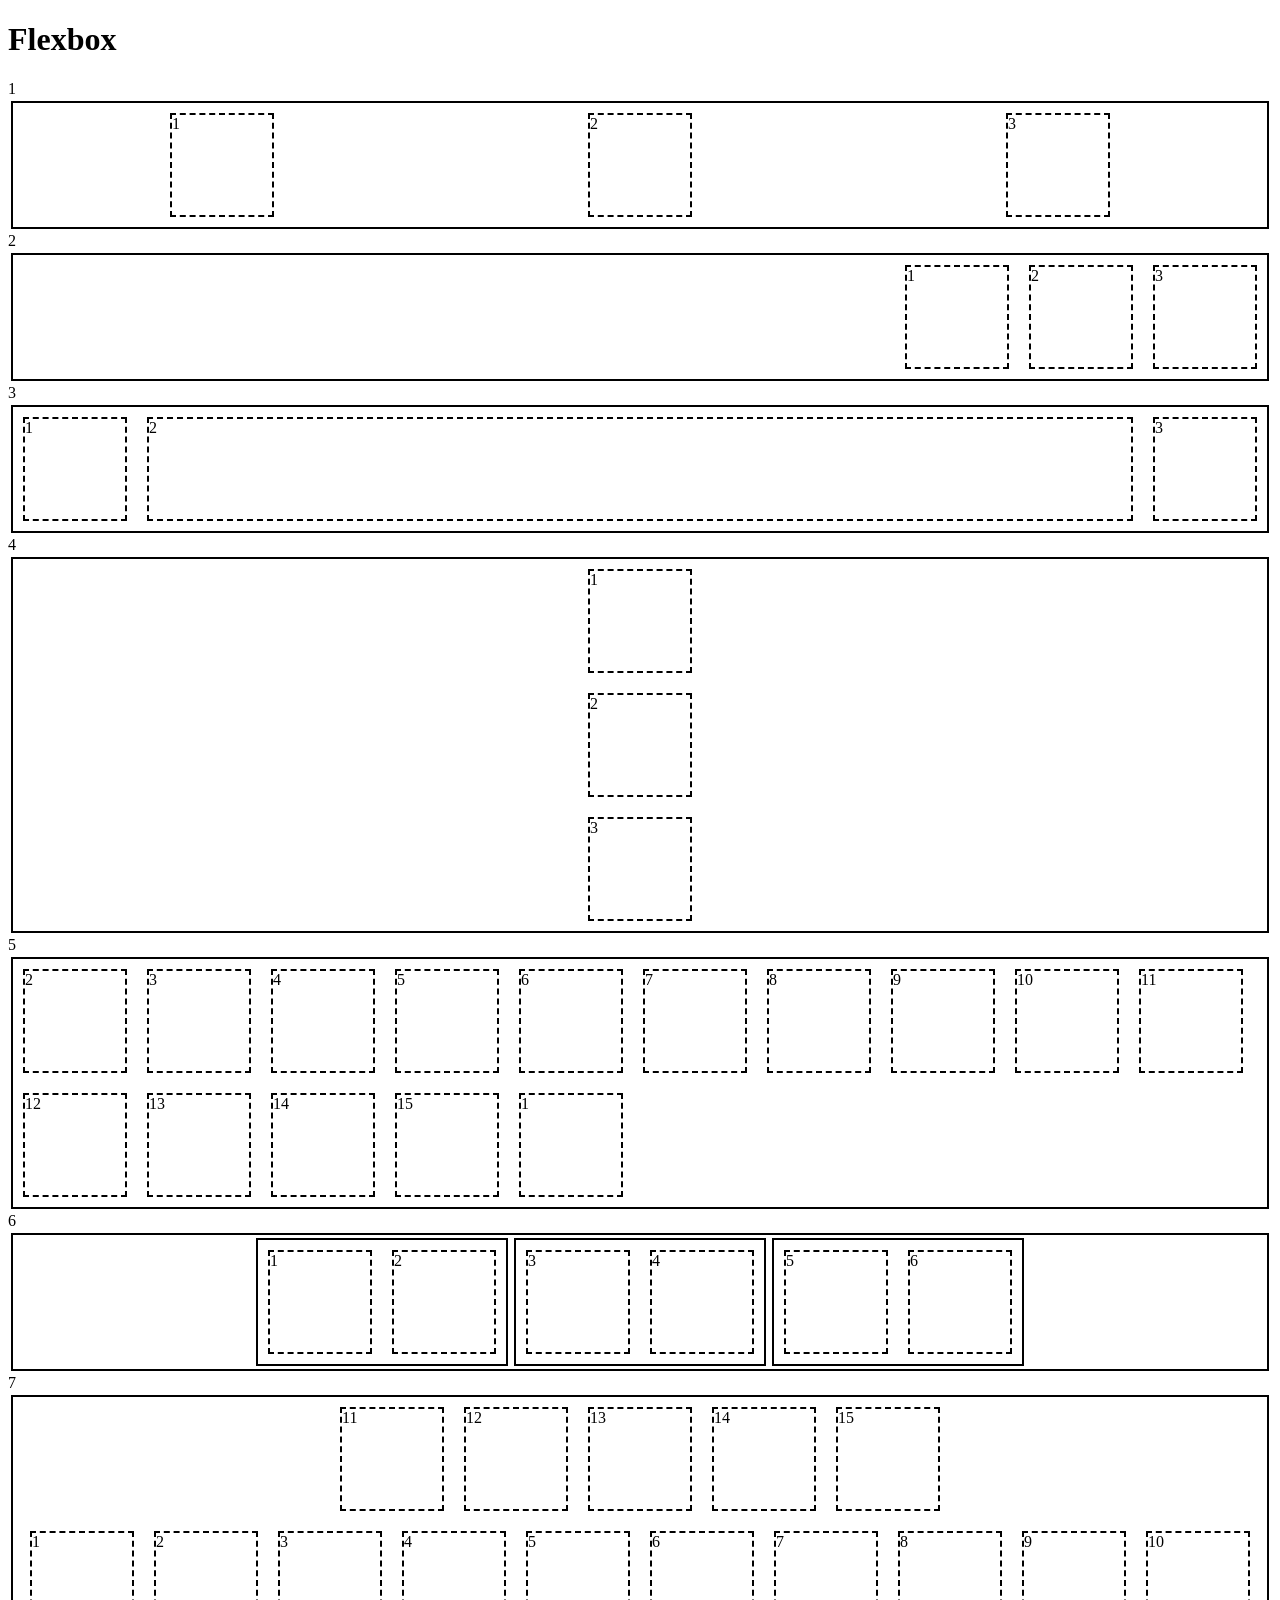
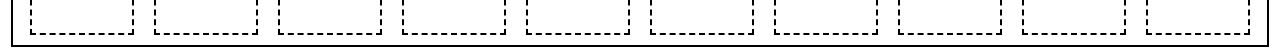
<file: oth_flexbox.html>
<!DOCTYPE html>
<html lang="en">
    <head>
    <meta charset="UTF-8">
    <title>Flexbox!</title>
</head>
<style>
    section {
        border: solid 2px;
        margin: 3px;
        display: flex;
    }
    
    div {
        width: 100px;
        height: 100px;
        border: dashed 2px;
        margin: 10px;
    }

    .firstsection{
        justify-content: space-around;
        align-items: center;
    }

    .secondsection {
        justify-content: flex-end;
    }

    .thirdsection {
        align-items: center;
        justify-content: space-around;
    }

    .thirdsection div:nth-child(2) {
        flex-grow: 3;
    }

    .fourthsection {
        flex-direction: column;
        align-items: center;
    }

    .fifthsection {
        flex-direction: row;
        justify-content: flex-start;
        flex-wrap: wrap;
    }

    .fifthsection div:nth-child(1) {
        order: 1;
    }

    .sixthsection {
        justify-content: center;
        align-items: stretch;
    }
    .sixthsection div:nth-child(1),(2) {
        flex-grow: 3;
    }

    .seventhsection {
        flex-direction: row;
        justify-content: center;
        flex-wrap: wrap-reverse;
    }

    
    section section {
        border: solid 2px;
    }
    
</style>

<body>
    <h1>Flexbox</h1>
    1
    <section class="firstsection">
        <div>1</div>
        <div>2</div>
        <div>3</div>
    </section>
    2
    <section class="secondsection">
        <div>1</div>
        <div>2</div>
        <div>3</div>
    </section>
    3
    <section class="thirdsection">
        <div>1</div>
        <div>2</div>
        <div>3</div>
    </section>
    4
    <section class="fourthsection">
        <div>1</div>
        <div>2</div>
        <div>3</div>
    </section>
    5
    <section class="fifthsection">
        <div>1</div>
        <div>2</div>
        <div>3</div>
        <div>4</div>
        <div>5</div>
        <div>6</div>
        <div>7</div>
        <div>8</div>
        <div>9</div>
        <div>10</div>
        <div>11</div>
        <div>12</div>
        <div>13</div>
        <div>14</div>
        <div>15</div>
    </section>
    6
    <section class="sixthsection">
        <section>
            <div>1</div>
            <div>2</div>
        </section>
        <section>
            <div>3</div>
            <div>4</div>
        </section>
        <section>
            <div>5</div>
            <div>6</div>
        </section>
    </section>
    7
    <section class="seventhsection">
        <div>1</div>
        <div>2</div>
        <div>3</div>
        <div>4</div>
        <div>5</div>
        <div>6</div>
        <div>7</div>
        <div>8</div>
        <div>9</div>
        <div>10</div>
        <div>11</div>
        <div>12</div>
        <div>13</div>
        <div>14</div>
        <div>15</div>
    </section>
</body>
</html>
</file>
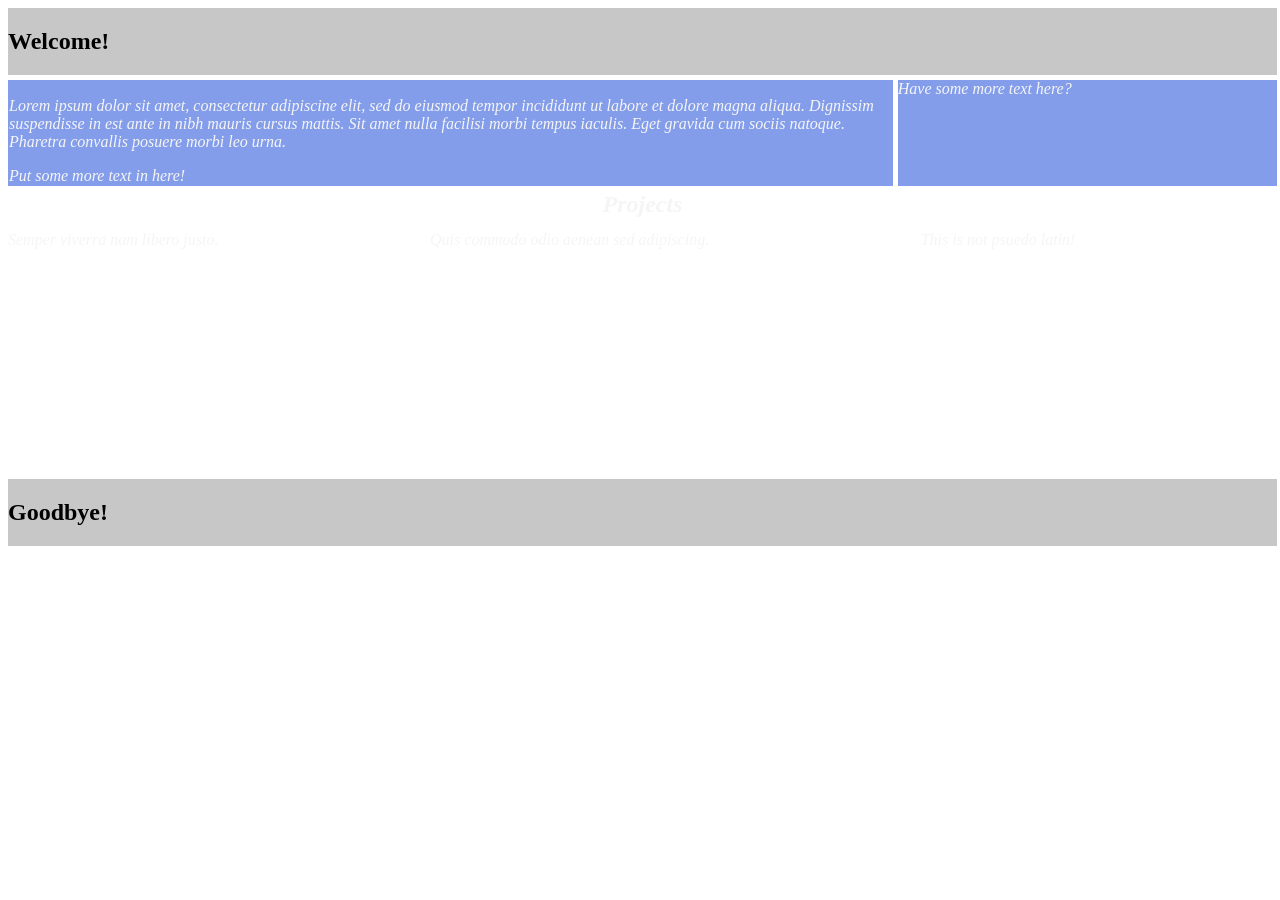
<file: oth_new_ex.html>
<!DOCTYPE html>
<html lang="en">
<head>
    <meta charset="UTF-8">
    <title>CSS Grid</title>
    <link rel="stylesheet" type="text/css" href="gridstyle.css">
</head>
<body>
    <div class="wrapper">
        <header><h2>Welcome!</h2></header>
        <main>
            <section><p>
                    Lorem ipsum dolor sit amet, consectetur adipiscine
                    elit, sed do eiusmod tempor incididunt ut labore et
                    dolore magna aliqua. Dignissim suspendisse in est
                    ante in nibh mauris cursus mattis. Sit amet nulla
                    facilisi morbi tempus iaculis. Eget gravida cum
                    sociis natoque. Pharetra convallis posuere morbi
                    leo urna.
                    </p></section>
            <section>Put some more text in here!</section>
        </main>
        <aside>Have some more text here?</aside>
            <section class="projectWrapper">
                <h2>Projects</h2>
                <div>Semper viverra nam libero justo.</div>
                <div>Quis commodo odio aenean sed adipiscing.</div>
                <div>This is not psuedo latin!</div>
            </section>
            <article>
                <p>
                    Lorem ipsum dolor sit amet, consectetur adipiscine
                    elit, sed do eiusmod tempor incididunt ut labore et
                    dolore magna aliqua. Dignissim suspendisse in est
                    ante in nibh mauris cursus mattis. Sit amet nulla
                    facilisi morbi tempus iaculis. Eget gravida cum
                    sociis natoque. Pharetra convallis posuere morbi
                    leo urna.
                    </p>
                <p>
                    Phasellus vestibulum lorem sed risus ultricies
                    tristique nulla aliquet enim. In egestas erat
                    imperdiet sed euismod. Egestas integer eget aliquet
                    nibh praesent tristique magna sit. Nisl tincidunt
                    eget nullam non nisi. Lacinia quis vel eros donec.
                    Accumsan tortor posuere ac ut consequat. Amet purus
                    gravida quis blandit turpis cursus. Imperdiet nulla
                    malesuada pellentesque elit eget gravida cum.
                    Suspendisse ultrices gravida dictum fusce ut. Id eu
                    nisl nunc mi ipsum faucibus vitae aliquet. Feugiat
                    sed lectus vestibulum mattis ullamcorper velit.
                    Adipiscing at in tellus integer feugiat scelerisque
                </p>
            </article>
            <footer><h2>Goodbye!</h2>

            </footer>
    </div>
</body>
</html>
</file>
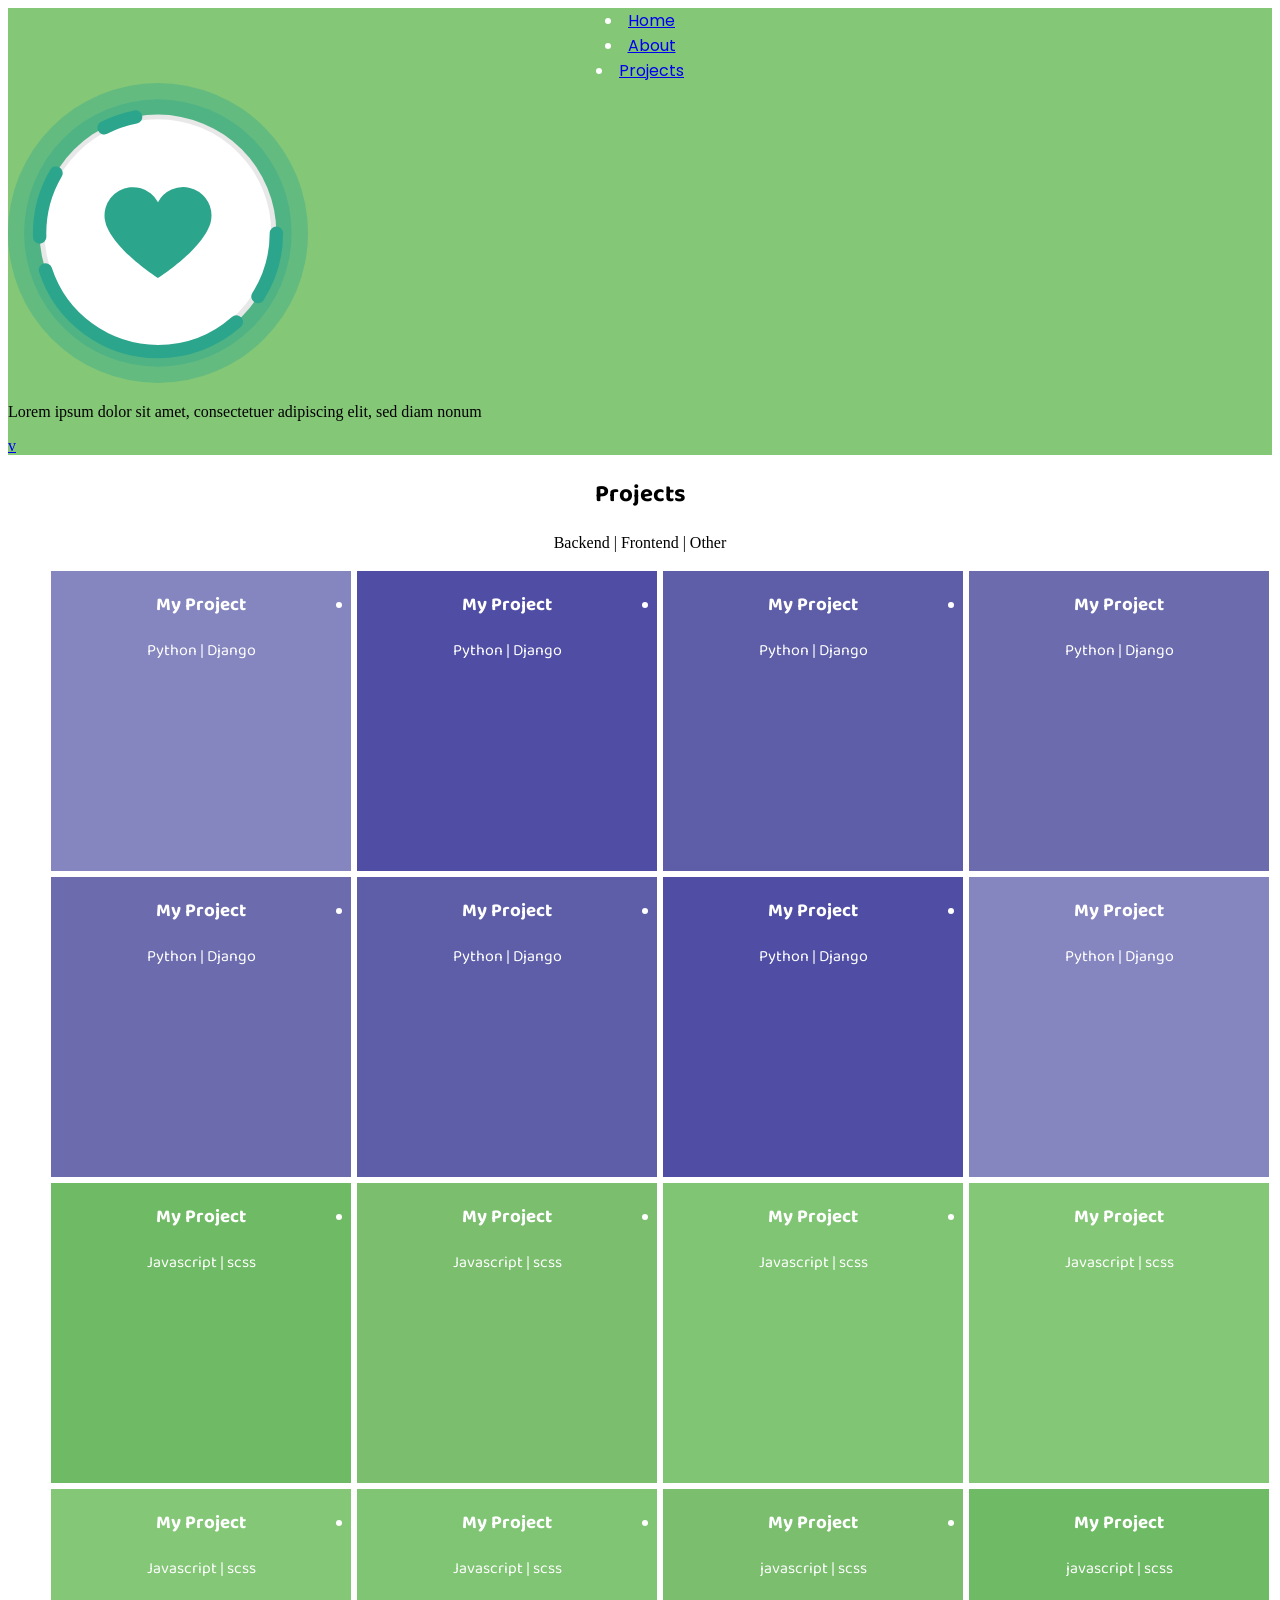
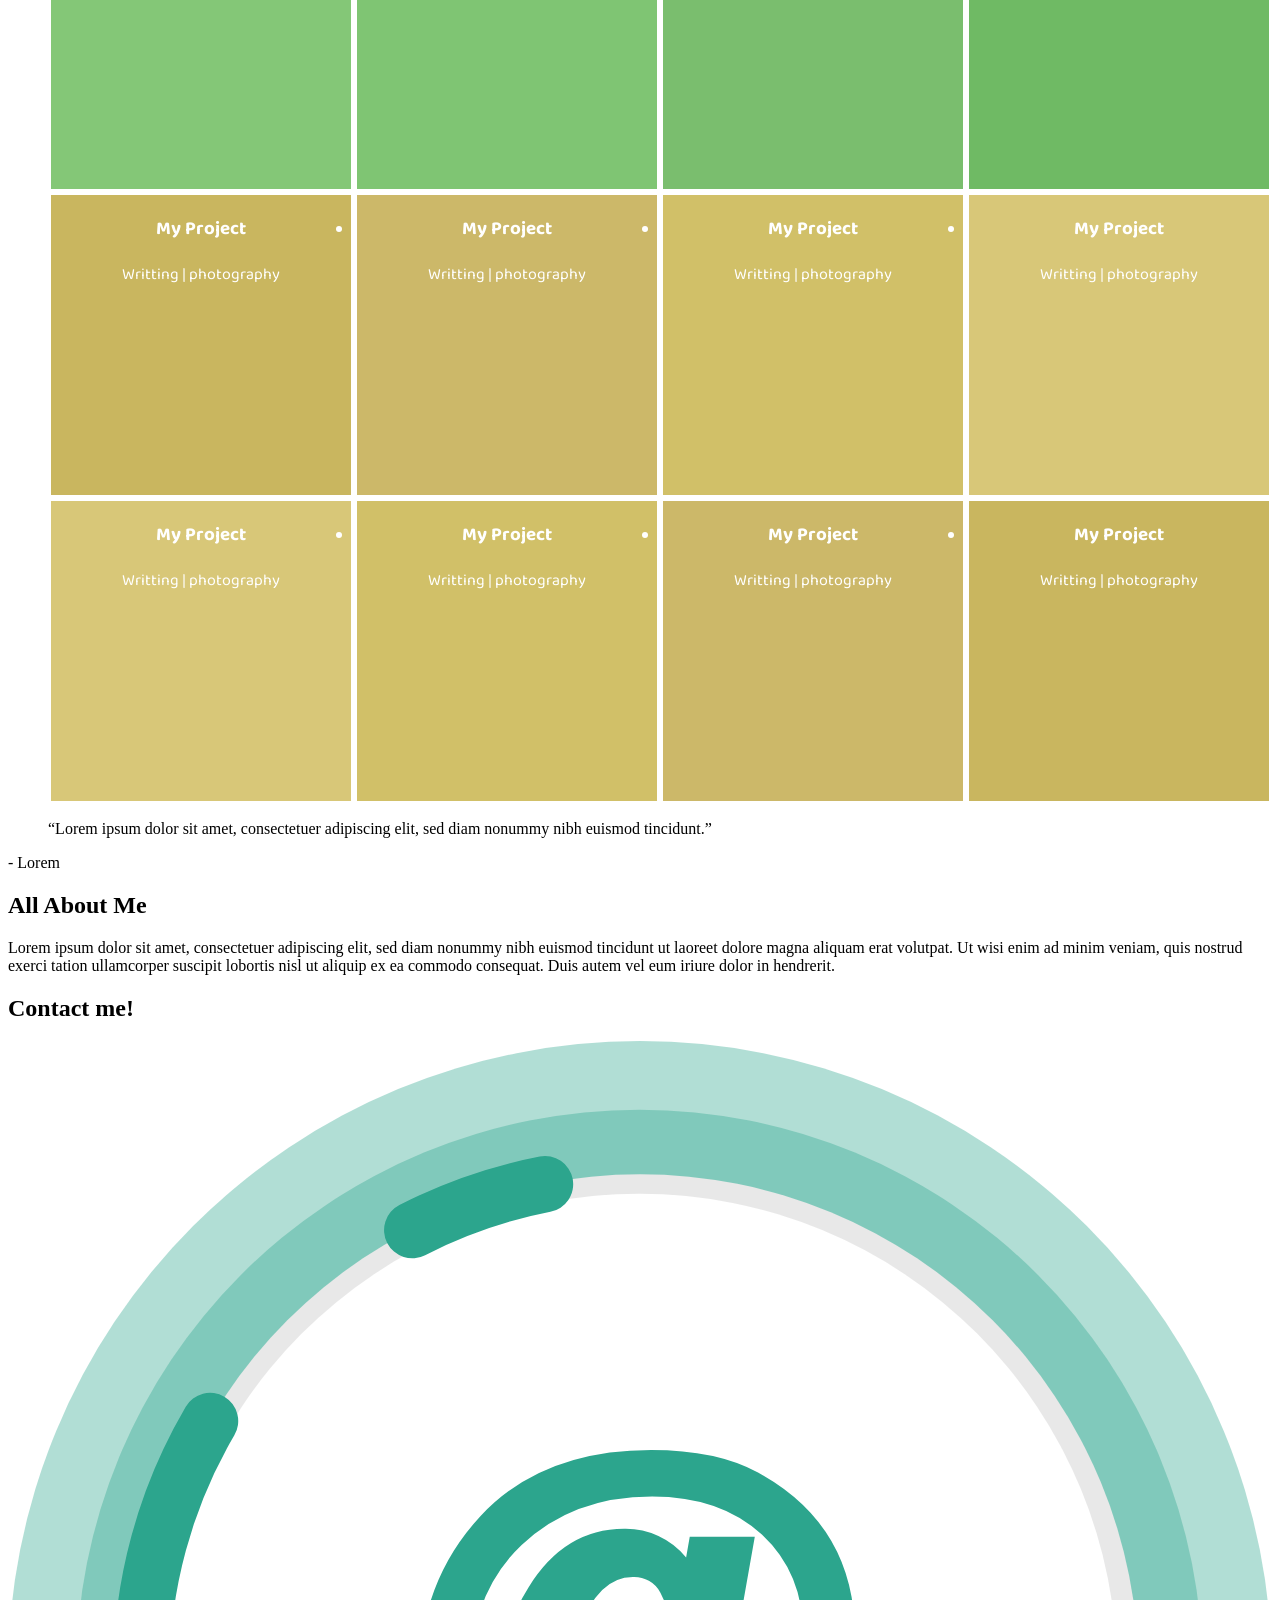
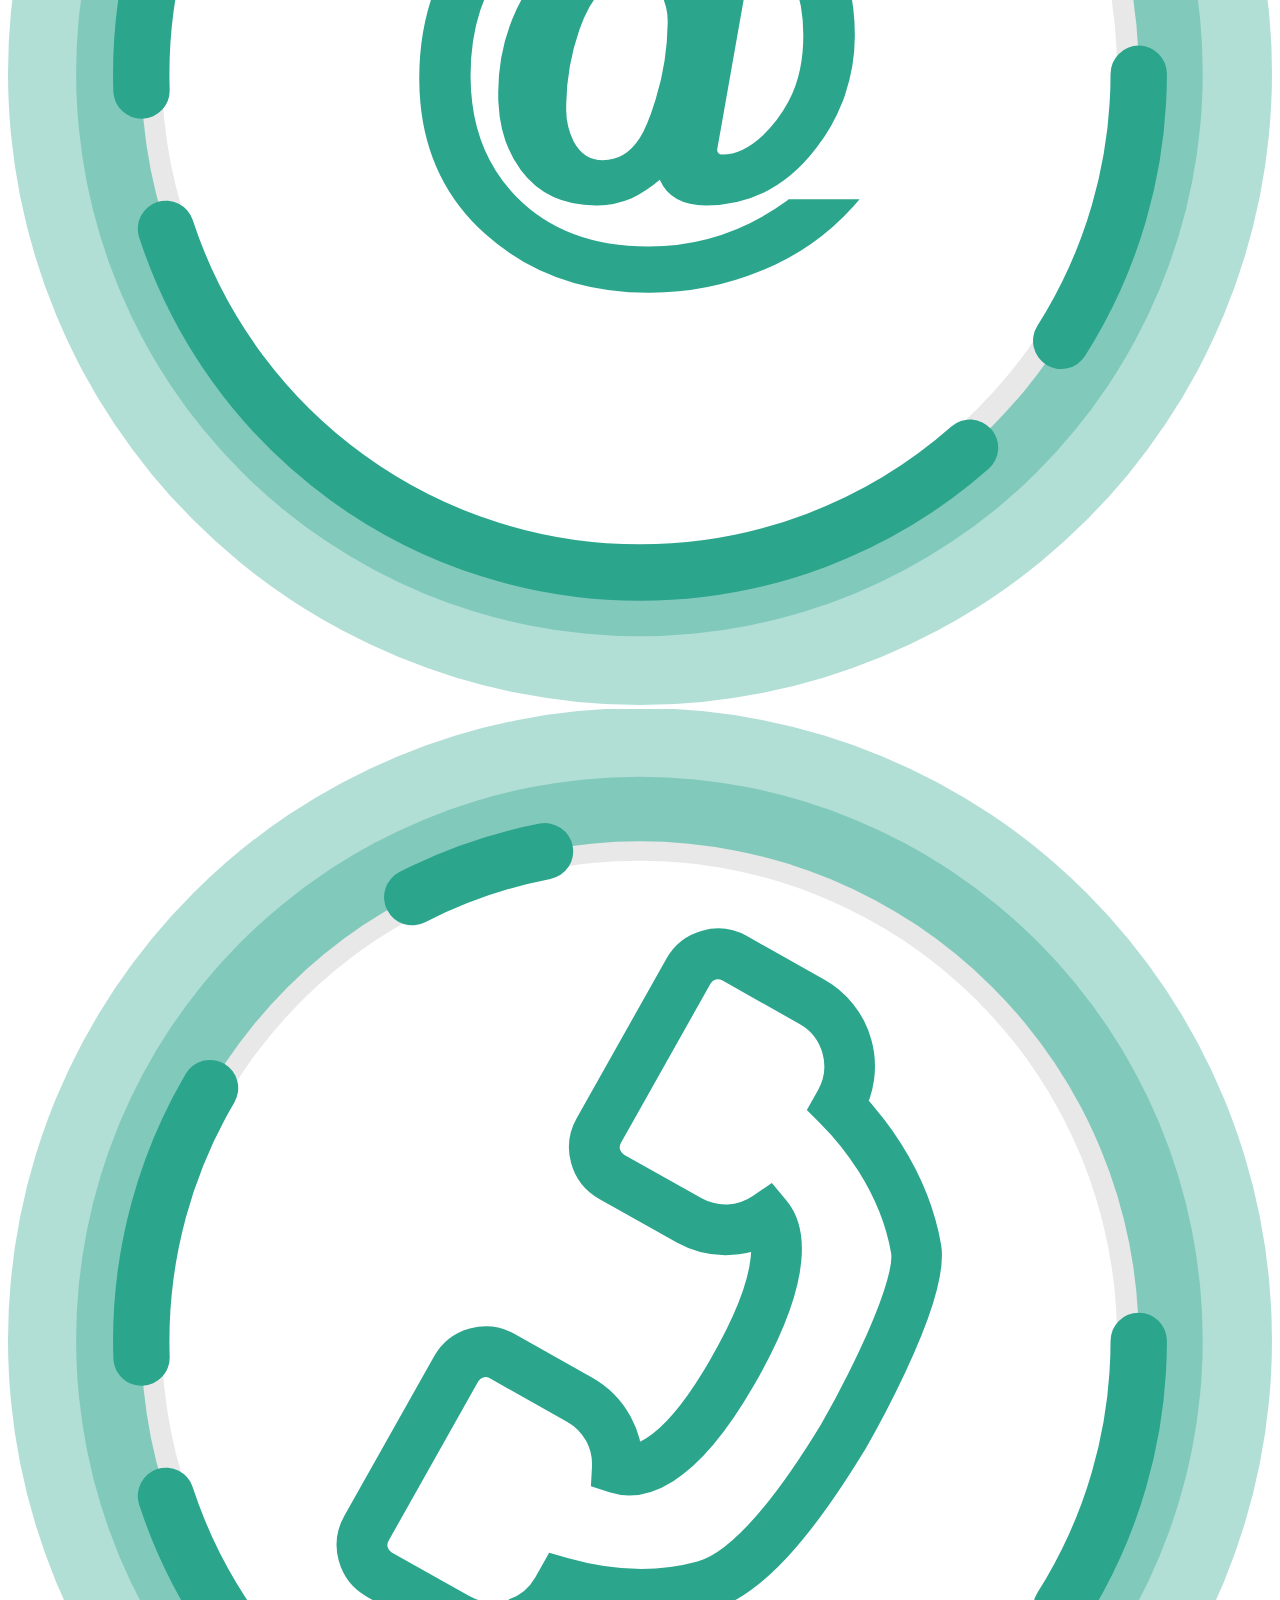
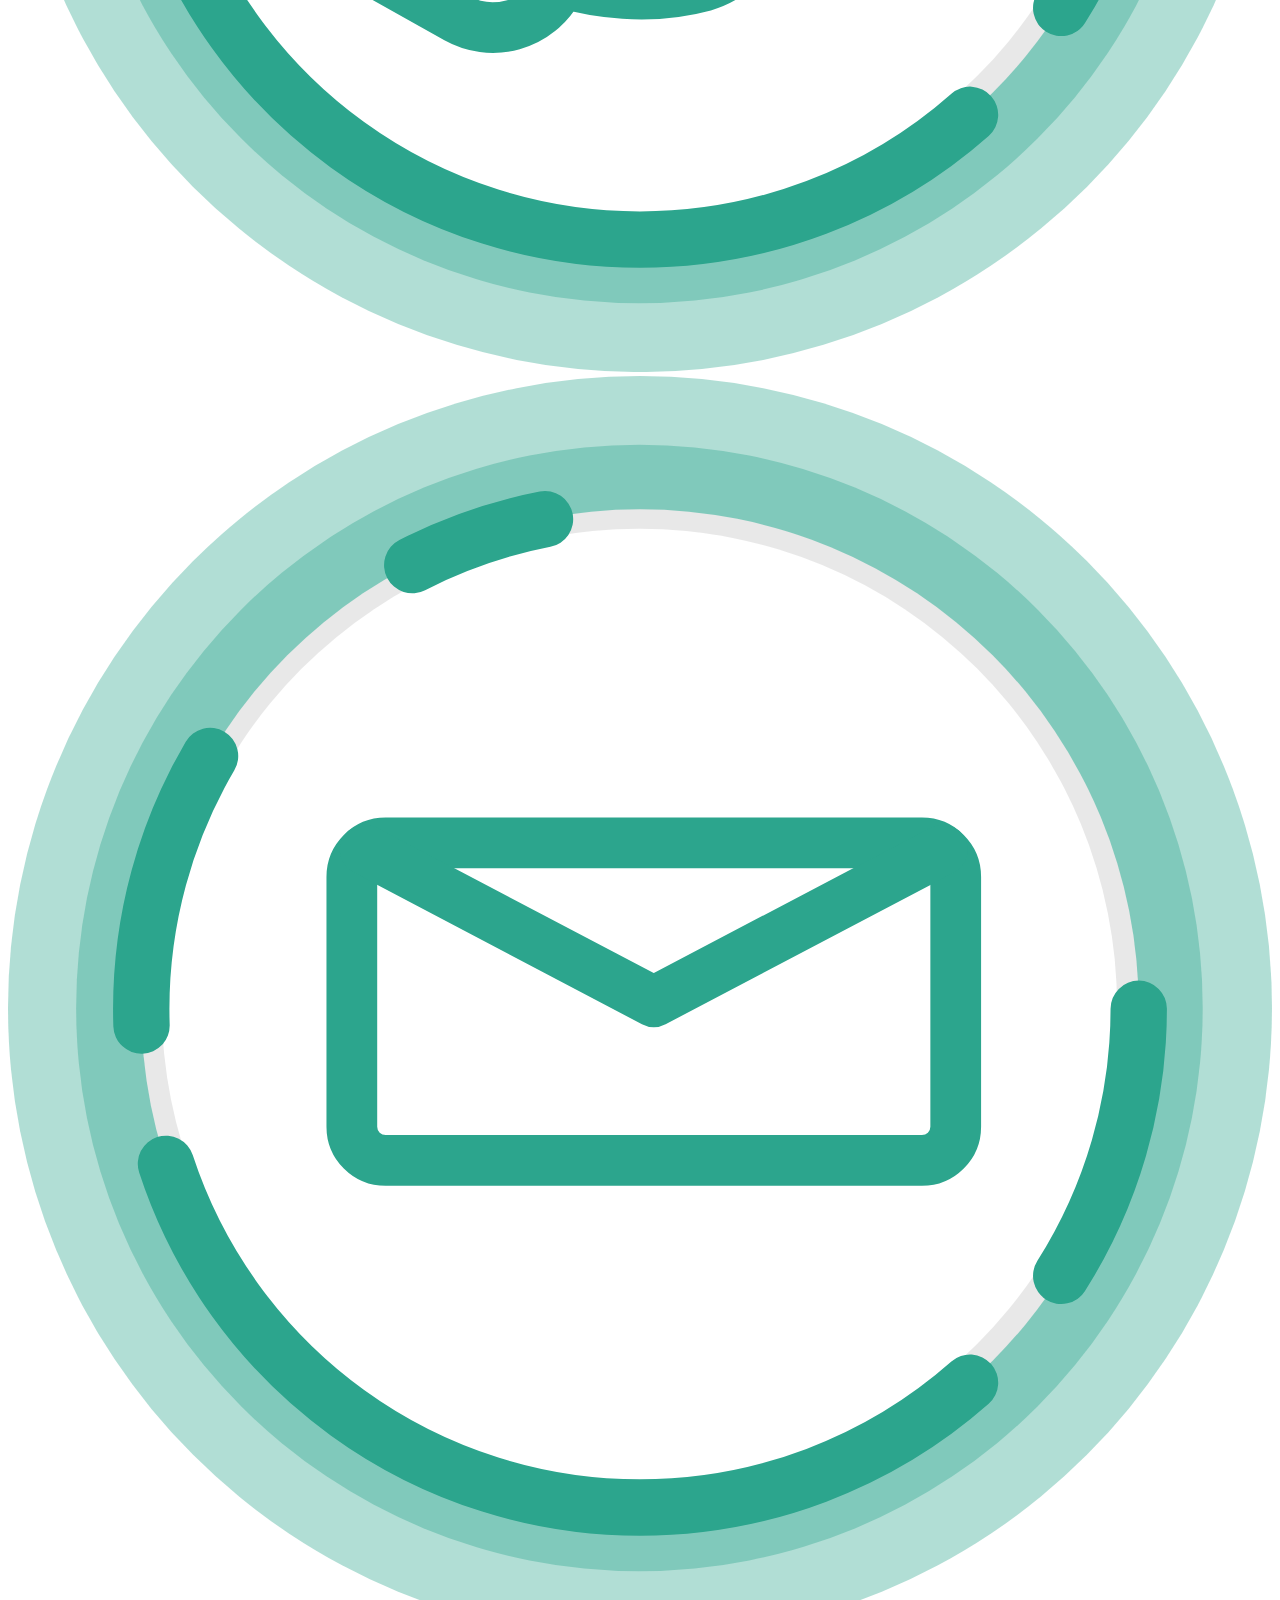
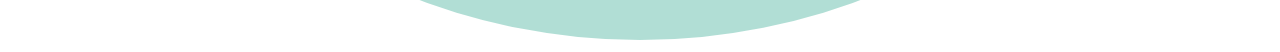
<file: oth_nightclass.html>
<!DOCTYPE html>
<html lang="en">
<head>
    <meta charset="UTF-8">
    <title>Burrito Purveyor</title>
    <link type="text/css" rel="stylesheet" href="oth_nightclass.css">
</head>
<body>
<header>
     <nav>
         <li><a href="#">Home </a></li>
         <li><a href="#goAbout"> About </a></li>
         <li><a href="#goto"> Projects</a></li>
     </nav>
 <svg xmlns="http://www.w3.org/2000/svg" width="300px" viewBox="0 0 448.53 448.53"><defs><style>.cls-1,.cls-5{fill:#2ca58d;}.cls-1{opacity:0.37;}.cls-2{fill:#e8e8e8;}.cls-3{fill:#fff;}.cls-4{fill:none;stroke:#2ca58d;stroke-linecap:round;stroke-miterlimit:10;stroke-width:20px;stroke-dasharray:100 50 350 50 100;}</style></defs><title>heartcir</title><g id="Layer_6" data-name="Layer 6"><g class="bounce"><circle class="cls-1" cx="224.26" cy="224.26" r="224.26"/><circle class="cls-1" cx="224.06" cy="224.26" r="199.88"/></g><circle class="cls-2" cx="224.26" cy="224.26" r="176.98"/><circle class="cls-3" cx="224.06" cy="223.67" r="169.48"/><circle class="cls-4" cx="224.26" cy="224.55" r="176.98"/><path class="cls-5" d="M304.26,198.14a42.47,42.47,0,0,0-80-19.9,42.47,42.47,0,1,0-74.16,41.38c18.42,36.47,74.16,72.05,74.16,72.05s55.74-35.59,74.16-72.05A42.26,42.26,0,0,0,304.26,198.14Z"/></g></svg>
 <p>Lorem ipsum dolor sit amet, consectetuer adipiscing elit, sed diam nonum</p>
 <a href="#goto">v</a>
</header>
    <section>
         <div class=projectHeader>
          <h2 id="goto">
                Projects
            </h2>
          <p>
           <a>Backend</a> | <a>Frontend</a> | <a>Other</a>
          </p>
           <ul class="projects">
            <li>
             <h3>My Project</h3>
             <p>Python | Django</p>
            </li>
            <li>
             <h3>My Project</h3>
             <p>Python | Django</p>
            </li>
            <li>
             <h3>My Project</h3>
             <p>Python | Django</p>
            </li>
            <li>
             <h3>My Project</h3>
             <p>Python | Django</p>
            </li>
            <li>
             <h3>My Project</h3>
             <p>Python | Django</p>
            </li>
            <li>
             <h3>My Project</h3>
             <p>Python | Django</p>
            </li>
            <li>
             <h3>My Project</h3>
             <p>Python | Django</p>
            </li>
            <li>
             <h3>My Project</h3>
             <p>Python | Django</p>
            </li>
            <li>
             <h3>My Project</h3>
             <p>Javascript | scss</p>
            </li>
            <li>
             <h3>My Project</h3>
             <p>Javascript | scss</p>
            </li>
            <li>
             <h3>My Project</h3>
             <p>Javascript | scss</p>
            </li>
            <li>
             <h3>My Project</h3>
             <p>Javascript | scss</p>
            </li>
            <li>
             <h3>My Project</h3>
             <p>Javascript | scss</p>
            </li>
            <li>
             <h3>My Project</h3>
             <p>Javascript | scss</p>
            </li>
            <li>
             <h3>My Project</h3>
             <p>javascript | scss</p>
            </li>
            <li>
             <h3>My Project</h3>
             <p>javascript | scss</p>
            </li>
            <li>
             <h3>My Project</h3>
             <p>Writting | photography</p>
            </li>
            <li>
             <h3>My Project</h3>
             <p>Writting | photography</p>
            </li>
            <li>
             <h3>My Project</h3>
             <p>Writting | photography</p>
            </li>
            <li>
             <h3>My Project</h3>
             <p>Writting | photography</p>
            </li>
            <li>
             <h3>My Project</h3>
             <p>Writting | photography</p>
            </li>
            <li>
             <h3>My Project</h3>
             <p>Writting | photography</p>
            </li>
            <li>
             <h3>My Project</h3>
             <p>Writting | photography</p>
            </li>
            <li>
             <h3>My Project</h3>
             <p>Writting | photography</p>
            </li>
           </ul>
          </div>
    </section>
<aside id="goAbout">
 <div>
  <blockquote>
   “Lorem ipsum dolor sit amet, consectetuer adipiscing elit, sed diam nonummy nibh euismod tincidunt.”
  </blockquote>
  <p>- Lorem</p>
 </div>
</aside>
<section class="aboutMe">
 <h2>All About Me</h2>
 <p>
  Lorem ipsum dolor sit amet, consectetuer adipiscing elit, sed diam nonummy nibh euismod tincidunt ut laoreet dolore magna aliquam erat volutpat. Ut wisi enim ad minim veniam, quis nostrud exerci tation ullamcorper suscipit lobortis nisl ut aliquip ex
  ea commodo consequat. Duis autem vel eum iriure dolor in hendrerit.
 </p>
</section>
<section class="contact">
 <h2>Contact me!</h2>
 <div>
  <a href="#">
   <svg xmlns="http://www.w3.org/2000/svg" viewBox="0 0 448.53 448.53"><defs><style>.twitter-cls-1{opacity:0.44;}.twitter-cls-2,.twitter-cls-6{fill:#2ca58d;}.twitter-cls-2{opacity:0.37;}.twitter-cls-3{fill:#e8e8e8;}.twitter-cls-4{fill:#fff;}.twitter-cls-5{fill:none;stroke:#2ca58d;stroke-linecap:round;stroke-miterlimit:10;stroke-width:20px;stroke-dasharray:100 50 350 50 100;}</style></defs><title>twitter</title><g id="Layer_6" data-name="Layer 6"><g class="bounce"><circle class="twitter-cls-2" cx="224.26" cy="224.26" r="224.26"/><circle class="twitter-cls-2" cx="224.06" cy="224.26" r="199.88"/></g><circle class="twitter-cls-3" cx="224.26" cy="224.26" r="176.98"/><circle class="twitter-cls-4" cx="224.06" cy="223.67" r="169.48"/><circle class="twitter-cls-5" cx="224.26" cy="224.55" r="176.98"/><path class="twitter-cls-6" d="M277,269.08h25.19l-2.32,2.63a88.25,88.25,0,0,1-32.4,22.65,104,104,0,0,1-40.11,7.88q-34.73,0-58.08-20.9t-23.35-55.25q0-34.14,21.77-57.55t60.53-23.42q23.35,0,37.91,8,34.36,18.82,34.36,57.77a64.71,64.71,0,0,1-13.69,40q-15.53,20.35-39.13,20.35-12.47,0-16.39-9.08a47.35,47.35,0,0,1-10.15,6.67,30.62,30.62,0,0,1-12.59,2.41q-17.24,0-26.53-12.47-8.07-10.72-8.07-27a70.71,70.71,0,0,1,10.74-37.86q12.82-20.79,33.94-20.79a27.64,27.64,0,0,1,22,10.16l1.29-7.32H265l-13.33,75.39a1.63,1.63,0,0,0,1.83,1.86q7.09,0,14.43-6.89a47.77,47.77,0,0,0,9.29-12.47q5-9.63,5-23,0-22-14.61-35.62t-39.07-13.62q-28.13,0-46.28,17.23T164.14,225.2q0,26.59,16.51,43.22,17.24,17.4,46.59,17.4,26.9,0,49.28-16.3Zm-47.08-35.89a93.53,93.53,0,0,0,4.16-26.59,21.1,21.1,0,0,0-2.57-10.83,10.51,10.51,0,0,0-9.78-5.58q-12.47,0-19,18.82a83.91,83.91,0,0,0-4.65,27.79,24.7,24.7,0,0,0,2.69,11.82q3.55,6.56,10.27,6.57,8.07,0,13.08-7.77Q227,243,229.93,233.19Z"/></g></svg>
  </a>
  <a href="#">
   <svg xmlns="http://www.w3.org/2000/svg" viewBox="0 0 448.53 448.19"><defs><style>.phone-cls-1{opacity:0.44;}.phone-cls-2{fill:#2ca58d;opacity:0.37;}.phone-cls-3{fill:#e8e8e8;}.phone-cls-4{fill:#fff;}.phone-cls-5,.phone-cls-6{fill:none;stroke:#2ca58d;stroke-miterlimit:10;}.phone-cls-5{stroke-linecap:round;stroke-width:20px;stroke-dasharray:100 50 350 50 100;}.phone-cls-6{stroke-width:18px;}</style></defs><title>phone</title><g id="Layer_6" data-name="Layer 6"><g class="bounce"><circle class="phone-cls-2" cx="224.26" cy="223.93" r="224.26"/><circle class="phone-cls-2" cx="224.06" cy="223.93" r="199.88"/></g><circle class="phone-cls-3" cx="224.26" cy="223.93" r="176.98"/><circle class="phone-cls-4" cx="224.06" cy="223.34" r="169.48"/><circle class="phone-cls-5" cx="224.26" cy="224.22" r="176.98"/><path class="phone-cls-6" d="M296.12,258.65s29.06-50.06,26.11-67.12c-4.39-25.42-20.72-44-27.57-50.79l.66-1.18a26.25,26.25,0,0,0-10-35.64L257.81,88.43A12,12,0,0,0,241.47,93l-31.84,56.61A12,12,0,0,0,214.21,166l27.53,15.49a26.25,26.25,0,0,0,27.65-1.26c3.23,3.87,9.38,17.51-12.74,55.71-20,34.53-34.19,35.5-40.44,33.47a26.25,26.25,0,0,0-13.28-24.27l-27.53-15.48A12,12,0,0,0,159,234.19l-31.84,56.61a12,12,0,0,0,4.58,16.34l27.53,15.49a26.25,26.25,0,0,0,35.65-10l1.48-2.63c11.52,3.26,30.7,6.63,50.65,1.18C263.79,306.62,281.67,282.38,296.12,258.65Z"/></g></svg>
  </a>
  <a href="#">
   <svg xmlns="http://www.w3.org/2000/svg" viewBox="0 0 448.53 448.53"><defs><style>.main-cls-1{opacity:0.44;}.main-cls-2{fill:#2ca58d;opacity:0.37;}.main-cls-3{fill:#e8e8e8;}.main-cls-4{fill:#fff;}.main-cls-5,.main-cls-6,.main-cls-7{fill:none;stroke:#2ca58d;}.main-cls-5,.main-cls-7{stroke-linecap:round;}.main-cls-5,.main-cls-6{stroke-miterlimit:10;}.main-cls-5{stroke-width:20px;stroke-dasharray:100 50 350 50 100;}.main-cls-6,.main-cls-7{stroke-width:18px;}.main-cls-7{stroke-linejoin:round;}</style></defs><title>mail</title><g id="Layer_6" data-name="Layer 6"><g class="bounce"><circle class="main-cls-2" cx="224.26" cy="224.26" r="224.26"/><circle class="main-cls-2" cx="224.06" cy="224.26" r="199.88"/></g><circle class="main-cls-3" cx="224.26" cy="224.26" r="176.98"/><circle class="main-cls-4" cx="224.06" cy="223.67" r="169.48"/><circle class="main-cls-5" cx="224.26" cy="224.55" r="176.98"/><rect class="main-cls-6" x="122.01" y="165.69" width="214.29" height="112.68" rx="12" ry="12"/><polyline class="main-cls-7" points="126.73 168.17 229.16 222.03 331.57 168.18"/></g></svg>
  </a>
 </div>
</section>
</body>
</html>
</file>
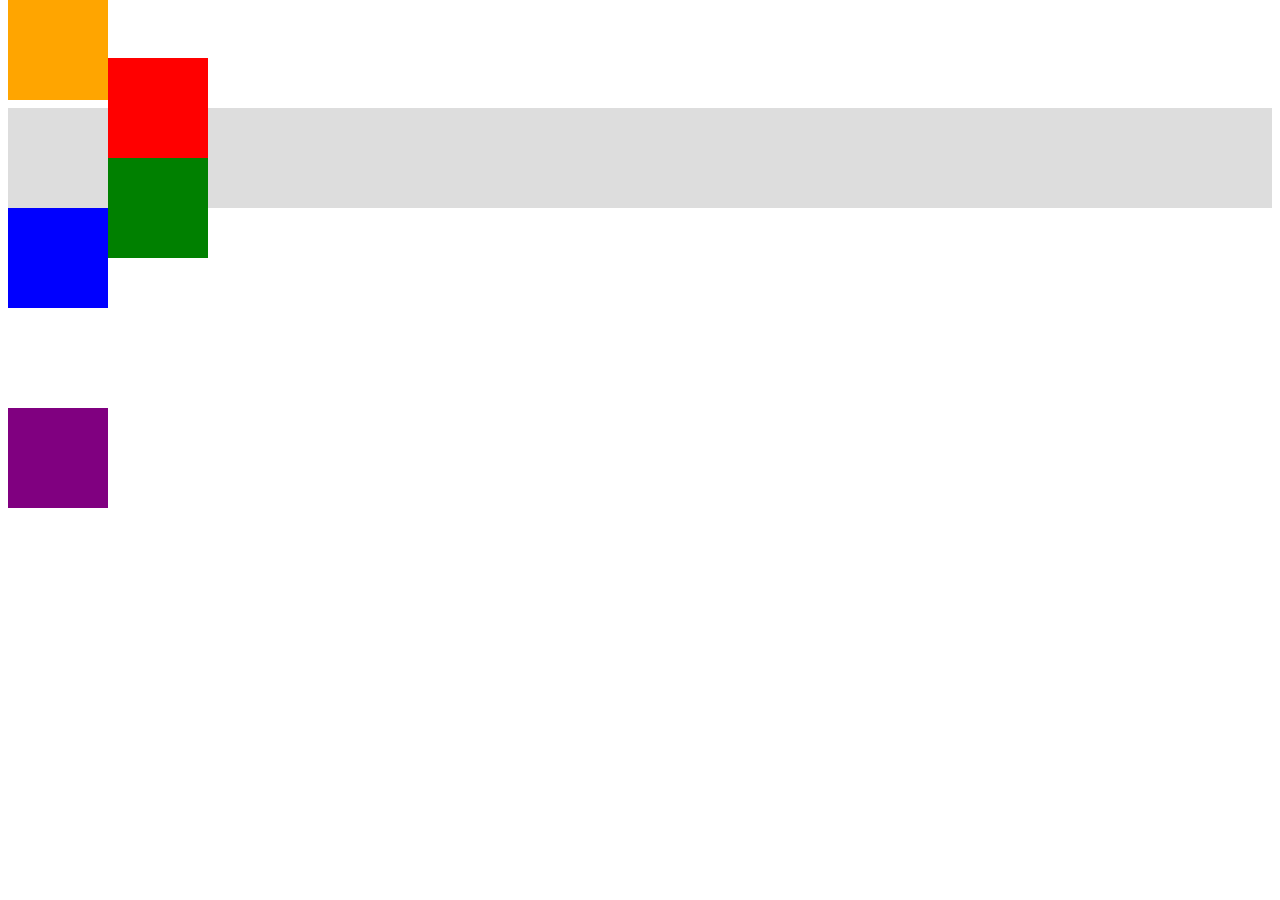
<file: position.html>
<!DOCTYPE html>
<html lang="">

<head>
    <meta charset="UTF-8">
    <title>Positioning in css</title>
    <link rel="stylesheet" type="text/css" href="positionstyle.css">
</head>

<body>
    <main>
        <div></div>
            <section>
                <div></div>
            </section>
        <div></div>
        <div></div>
        <div></div>
        <div></div>
    </main>
<!--
    <section>
        <div></div>
        <div></div>
        <div></div>
        <div></div>
    </section>
-->
</body>

</html>
</file>
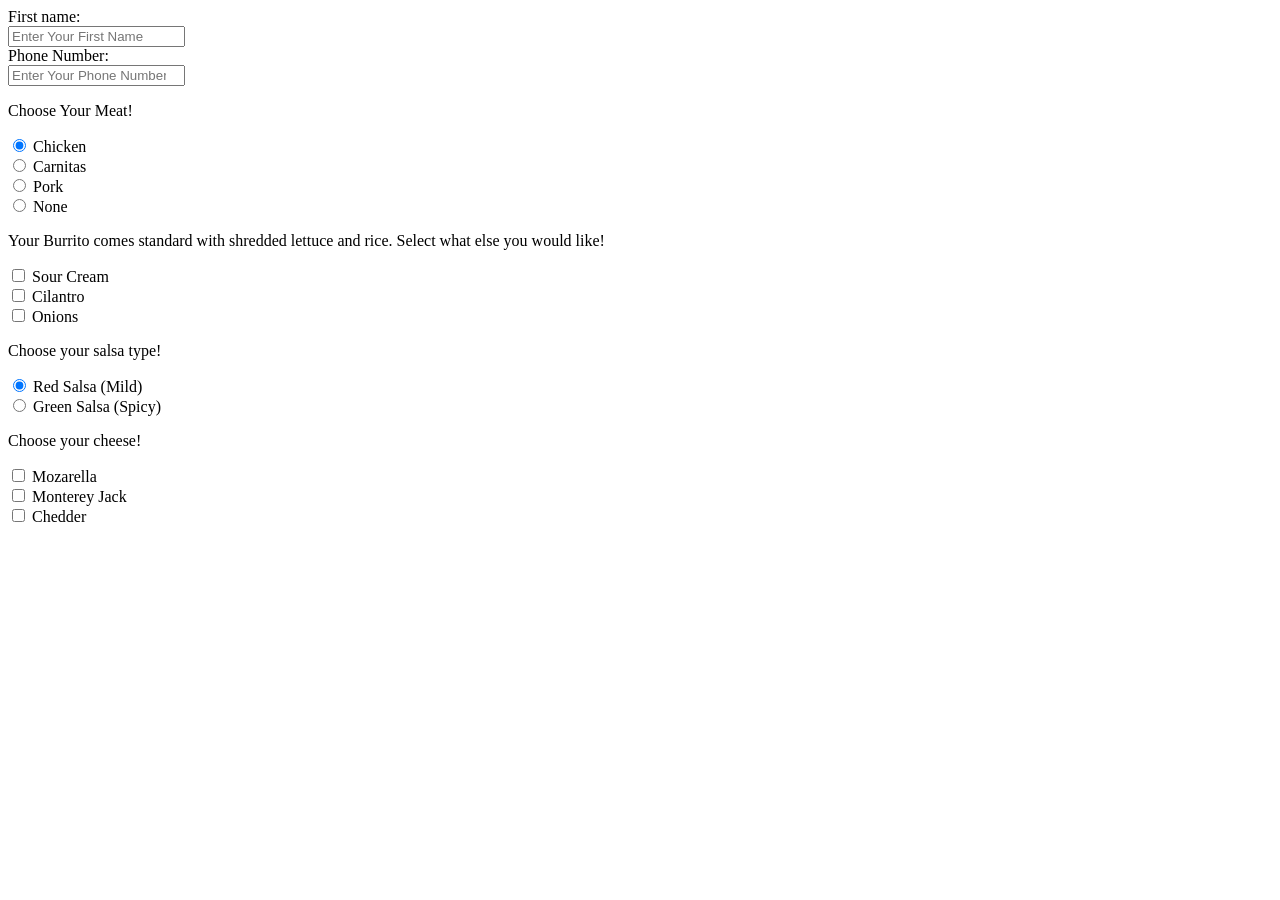
<file: html/burrito_lab.html>
<!DOCTYPE html>
<html lang="en">
<head>
    <meta charset="UTF-8">
    <title>Burrito Purveyor</title>
</head>
<body>
    <form action="/action_page.php">
      First name:<br>
      <input type="text" name="firstname" placeholder="Enter Your First Name">
      <br>
      Phone Number:<br>
      <input type="number" name="phonenumber" placeholder="Enter Your Phone Number">
      <br>
    </form>
    <p>Choose Your Meat!</p>
    <div>
        <form>
            <input type="radio" name="meat" value="chicken" checked> Chicken<br>
            <input type="radio" name="meat" value="carnitas"> Carnitas<br>
            <input type="radio" name="meat" value="pork"> Pork<br>
            <input type="radio" name="meat" value="none"> None
        </form>
    </div>
    <p>Your Burrito comes standard with shredded lettuce and rice.  Select what else you would like!</p>
    <div>
        <form>
            <input type="checkbox" name="sourcream" value="sourcream"> Sour Cream<br>
            <input type="checkbox" name="cilantro" value="cilantro"> Cilantro<br>
            <input type="checkbox" name="onion" value="onion"> Onions<br>
        </form>
    </div>
    <p>Choose your salsa type!</p>
    <div>
        <form>
            <input type="radio" name="salsa" value="red" checked> Red Salsa (Mild)<br>
            <input type="radio" name="salsa" value="green"> Green Salsa (Spicy)<br>
        </form>
    </div>
    <p>Choose your cheese!</p>
    <div>
        <form>
            <input type="checkbox" name="cheese" value="mozarella"> Mozarella<br>
            <input type="checkbox" name="cheese" value="jack"> Monterey Jack<br>
            <input type="checkbox" name="cheese" value="chedder"> Chedder<br>
        </form>
    </div>
</body>
</html>
</file>
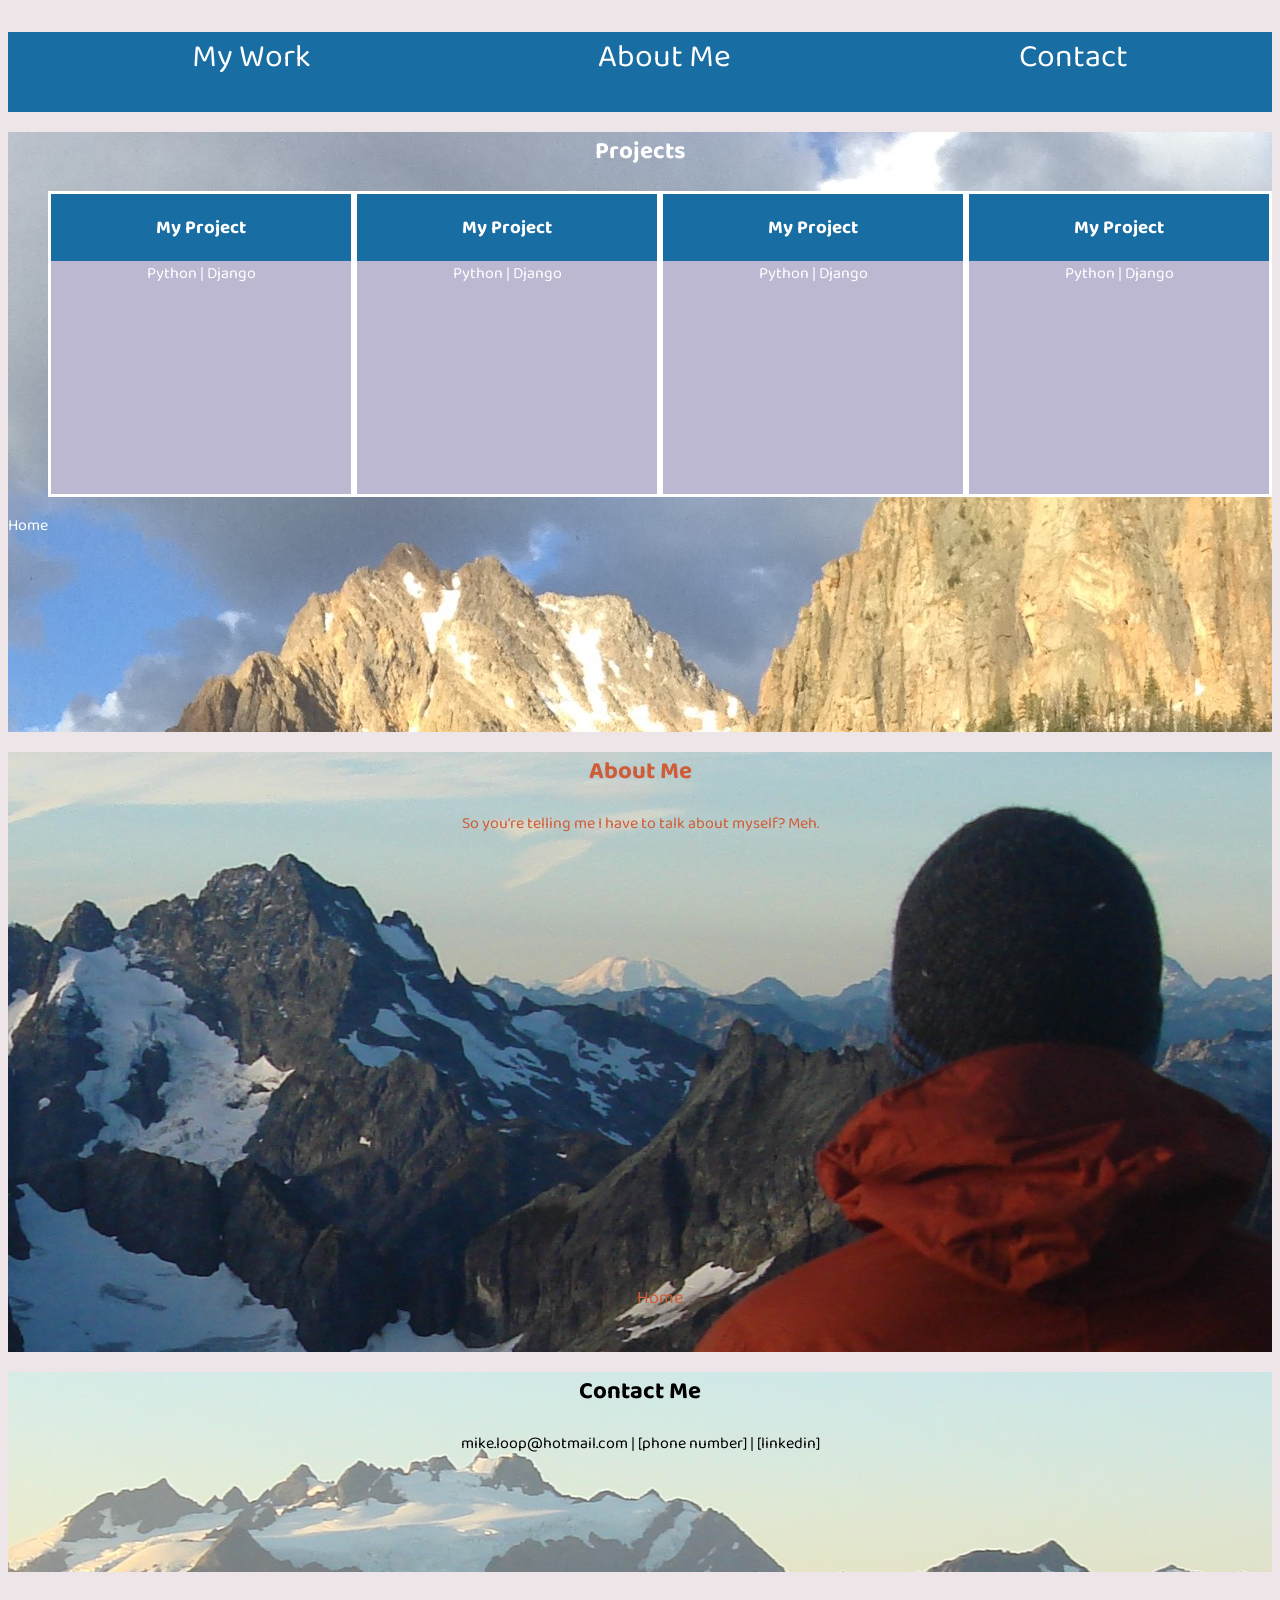
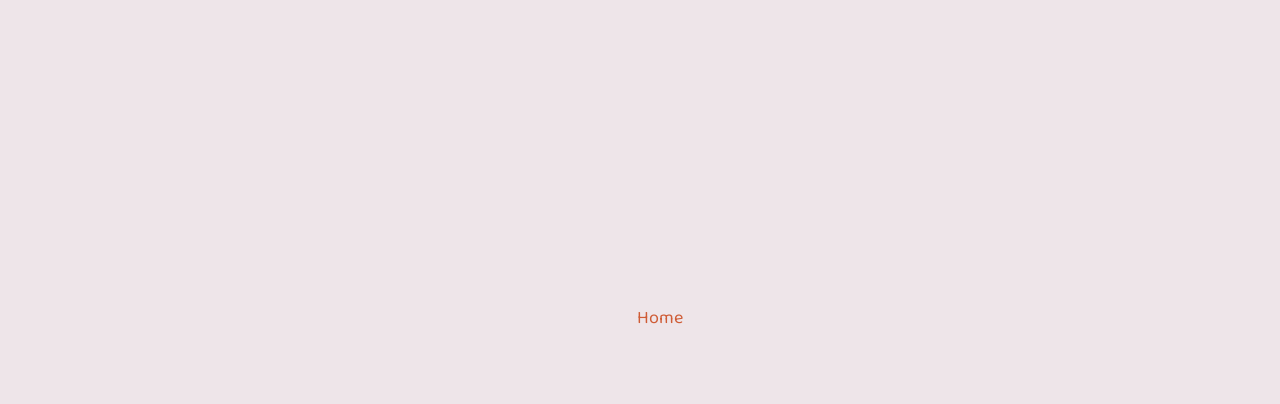
<file: portfolio/portfolio_project.html>
<!DOCTYPE html>
<html lang="en">
<head>
    <meta charset="UTF-8">
    <title>Michael Monroe-Loop</title>
    <link type="text/css" rel="stylesheet" href="portfolio_project.css">
</head>
<body>
<header class="top" id="home">
    <nav>
        <ol>
            <li><a href="#work"> My Work</a></li>
            <li><a href="#bio"> About Me </a></li>
            <li><a href="#contact"> Contact</a></li>
        </ol>
    </nav>
</header>
<section class="picture1">
    <div class=projectHeader>
        <h2 id="work">
            Projects
        </h2>
        <ul class="projects">
            <li>
                <h3>My Project</h3>
                <p>Python | Django</p>
            </li>
            <li>
                <h3>My Project</h3>
                <p>Python | Django</p>
            </li>
            <li>
                <h3>My Project</h3>
                <p>Python | Django</p>
            </li>
            <li>
                <h3>My Project</h3>
                <p>Python | Django</p>
            </li>
        </ul>
    </div>
    <div>
        <li><a href="#home">Home </a></li>
    </div>
</section>
<section class="picture2">
    <div class="personalheader">
        <h2 id="bio">
            About Me
        </h2>
        <p>
            So you're telling me I have to talk about myself? Meh.
        </p>
    </div>
    <div class="bottomhome">
        <nav>
            <ol>
                <li><a href="#home">Home</a></li>
            </ol>
        </nav>
    </div>
</section>
<section class="picture3">
    <div class="contactinfo">
        <h2 id="contact">
            Contact Me
        </h2>
        <p>
            mike.loop@hotmail.com | [phone number] | [linkedin]
        </p>
    </div>
    <div class="bottomhome">
        <nav>
            <ol>
                <li><a href="#home">Home</a></li>
            </ol>
        </nav>
    </div>
</section>
</body>
</html>
</file>
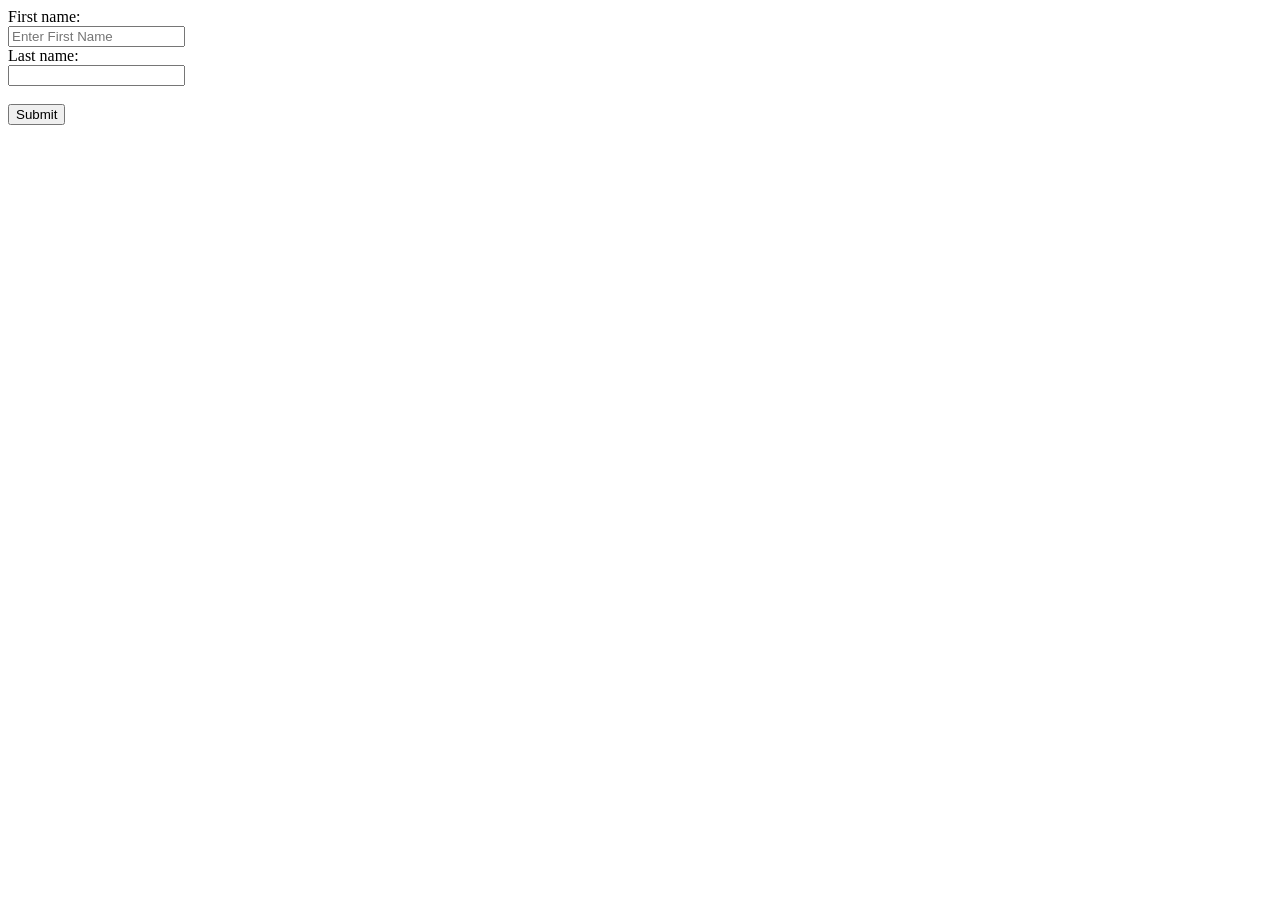
<file: sassProject/oth_forms_java.html>
<html>
  <head>
    <title>Awesome Site</title>
  </head>
  <body>
    <div>
      <!DOCTYPE html>
      <html>
      <body>

      <form action="index.html">
        First name:<br>
        <input id="name" type="text" name="first_name" placeholder="Enter First Name">
        <br>
        Last name:<br>
        <input type="password" name='password'>
        <br><br>
        <input id="password" type="submit" value="Submit">
      </form>
      <div id="errMsg">

      </div>

      </body>
      </html>

    </div>
    <script>

        var submit = document.getElementById('name')
        submit.addEventListener('click', function(e) {
            e.preventDefault();
            var name = document.getElementById('name').value;
            console.log(name);
            alert(name);
        })
        console.log(name)
    </script>
  </body>
</html>
</file>
<file: gridstyle.css>
.wrapper {
    display: grid;
    grid-template-columns: 70% 30%;
    grid-gap: 5px;
    width: 75%
    margin: auto;

}

body {
    background: url(http://1.bp.blogspot.com/-OeaHQUhPByo/UTjVGgZY5rI/AAAAAAAAOno/3ykzNmFM8nI/s1600/Hidden+Lake+Vista,+Glacier+National+Park,+Montana.jpg)
}

main {
    padding: 1px;
}

header, footer {
    grid-column-end: span 2;
    background: rgba(169, 169, 169, .65);
}

aside {
    background: #eee;
}

.projectWrapper {
    grid-column-gap: 10px;
    grid-row-gap: 10px;
    grid-column-end: span 2;
    display: grid;
    grid-template-columns: 33%, 33%, 33%;
    grid-template-rows: 30px 100px;
    font-style: italic;
    color: whitesmoke;
    height: 500px:
}

.projectWrapper h2 {
    text-align: center;
    margin: 0;
    grid-column-end: span 3;
}

article {
    grid-column-end: span 2;
    color: white;
}

body > div > main {
    background: rgba(65, 105, 225, .65);
    font-style: italic;
    color: whitesmoke;
    padding: 5x;
}

body > div > aside {
    background: rgba(65, 105, 225, .65);
    font-style: italic;
    color: whitesmoke;
}
</file>
<file: oth_nightclass.css>
@import url('https://fonts.googleapis.com/css?family=Baloo|Poppins');


header{
    background: #84c777;
}

header > nav {
    font-family: 'Poppins', sans-serif;
    text-align: center;
    color: white;
}

header > nav > li {
    dispay: flex;
    flex-grow: 1;
    text-align: center;
}

header > svg {
    align-items: center;
}

.projectHeader h2 {
    font-family: 'Baloo', cursive;
    text-align: center;
}

.projectHeader p {
    text-align: center;
}

.projects {
    display: flex;
    flex-wrap: wrap;
    justify-content: center;
}

.projects li {
    height: 300px;
    width: 300px;
    text-align: center;
    border: solid;
    color: white;
}

.projects li:nth-child(1), .projects li:nth-child(8) {
    background: #8585c0;
    color: white;
    font-family: 'Baloo', cursive;
}

.projects li:nth-child(2), .projects li:nth-child(7) {
    background: #4f4da4;
    color: white;
    font-family: 'Baloo', cursive;
}

.projects li:nth-child(3), .projects li:nth-child(6) {
    background: #5d5da8;
    color: white;
    font-family: 'Baloo', cursive;
}

.projects li:nth-child(4), .projects li:nth-child(5) {
    background: #6b6bae;
    color: white;
    font-family: 'Baloo', cursive;
}

.projects li:nth-child(9), .projects li:nth-child(16) {
    background: #6fba64;
    color: white;
    font-family: 'Baloo', cursive;
}

.projects li:nth-child(10), .projects li:nth-child(15) {
    background: #7abe6e;
    color: white;
    font-family: 'Baloo', cursive;
}

.projects li:nth-child(11), .projects li:nth-child(14) {
    background: #7fc573;
    color: white;
    font-family: 'Baloo', cursive;
}

.projects li:nth-child(12), .projects li:nth-child(13) {
    background: #84c777;
    color: white;
    font-family: 'Baloo', cursive;
}

.projects li:nth-child(17), .projects li:nth-child(24) {
    background: #c9b65f;
    color: white;
    font-family: 'Baloo', cursive;
}

.projects li:nth-child(18), .projects li:nth-child(23) {
    background: #ccb869;
    color: white;
    font-family: 'Baloo', cursive;
}

.projects li:nth-child(19), .projects li:nth-child(22) {
    background: #d1c068;
    color: white;
    font-family: 'Baloo', cursive;
}

.projects li:nth-child(20), .projects li:nth-child(21) {
    background: #d8c778;
    color: white;
    font-family: 'Baloo', cursive;
}
</file>
<file: positionstyle.css>
div {
    width: 100px;
    height: 100px;
}

main > div:first-child {
    background-color: red;
    position: relative;
    left: 100px;
    top: 50px;
    z-index: 2;
}

section {
    position: relative;
    background: #ddd;
    height: 100px;
}

main div:nth-child(4) {
    background-color: blue;
    position: static;
}

section div {
    background-color: green;
    position: absolute;
    left: 100px;
    top: 50px;
    z-index: 999999999;
}

main div:nth-child(3) {
    background-color: orange;
    position: fixed;
    top: 0;
}

main > div:last-child {
    background-color: purple;
}
</file>
<file: portfolio/portfolio_project.css>
@import url('https://fonts.googleapis.com/css?family=Baloo|Poppins');

body {
    background: #eee5e9;
}
header {
    background: #186da3;
    height: 80px;
}

ol {
    height: 100px;
    width: auto;
    display: flex;
    justify-content: space-around;
    text-align: center;
    color: white;
    font-size: xx-large;
}

a {
    color: white;
    text-decoration: none;
    vertical-align: center;
}

li:nth-child(1) {
    list-style-type: none;
    font-family: 'Baloo', cursive;
}

li:nth-child(2) {
    list-style-type: none;
    font-family: 'Baloo', cursive;
}

li:nth-child(3) {
    list-style-type: none;
    font-family: 'Baloo', cursive;
}

li:nth-child(4) {
    list-style-type: none;
    font-family: 'Baloo', cursive;

}

.projectHeader h2 {
    font-family: 'Baloo', cursive;
    text-align: center;
    color: white;
}

.projectHeader p {
    text-align: center;
    background: #bcb8d2;
}

.projects {
    display: flex;
    flex-wrap: wrap;
    justify-content: center;
}

.projects li {
    height: 300px;
    width: 300px;
    text-align: center;
    border: solid;
    color: white;
}

.picture1 {
    background-image: url('Baker Lake Crop 2.jpg');
    object-fit: cover;
    height: 600px;
    width: auto;
}

.projects li:nth-child(1), .projects li:nth-child(4) {
    list-style-type: none;
    background: #186da3;
    color: white;
    font-family: 'Baloo', cursive;
}

.projects li:nth-child(1):hover, .projects li:nth-child(4):hover {
    list-style-type: none;
    background: transparent;
    color: #cf5c36;
    font-family: 'Baloo', cursive;
}

.projects li:nth-child(1) p, .projects li:nth-child(4) p {
    height: 233px;
}

.projects li:nth-child(1) p:hover, .projects li:nth-child(4) p:hover {
    height: 233px;
    background: transparent;
    color: #cf5c36;
}

.projects li:nth-child(2), .projects li:nth-child(3) {
    list-style-type: none;
    background: #186da3;
    color: white;
    font-family: 'Baloo', cursive;
}

.projects li:nth-child(2):hover, .projects li:nth-child(3):hover {
    list-style-type: none;
    background: transparent;
    color: #cf5c36;
    font-family: 'Baloo', cursive;
}

.projects li:nth-child(2) p, .projects li:nth-child(3) p {
    height: 233px;
}

.projects li:nth-child(2) p:hover, .projects li:nth-child(3) p:hover {
    height: 233px;
    background: transparent;
    color: #cf5c36;
}

.picture2 {
    background-image: url('NC Mike Crop 4.jpg');
    background-position: top;
    height: 600px;
    width: auto;
    background-repeat: no-repeat;
    background-attachment: fixed;
}

.personalheader {
    font-family: 'Baloo', cursive;
    text-align: center;
    height: 500px;
    color: #cf5c36;
}

.contactinfo {
    font-family: 'Baloo', cursive;
    text-align: center;
    height: 500px;
}

.picture3 {
    background-image: url('ONP Crop 3.jpg');
    background-position: top;
    height: 200px;
    width: auto;
}

.bottomhome a {
    height: 25px;
    width: auto;
    display: flex;
    text-align: left;
    justify-content: flex-start;
    color: #cf5c36;
    font-size: large;
}
</file>
